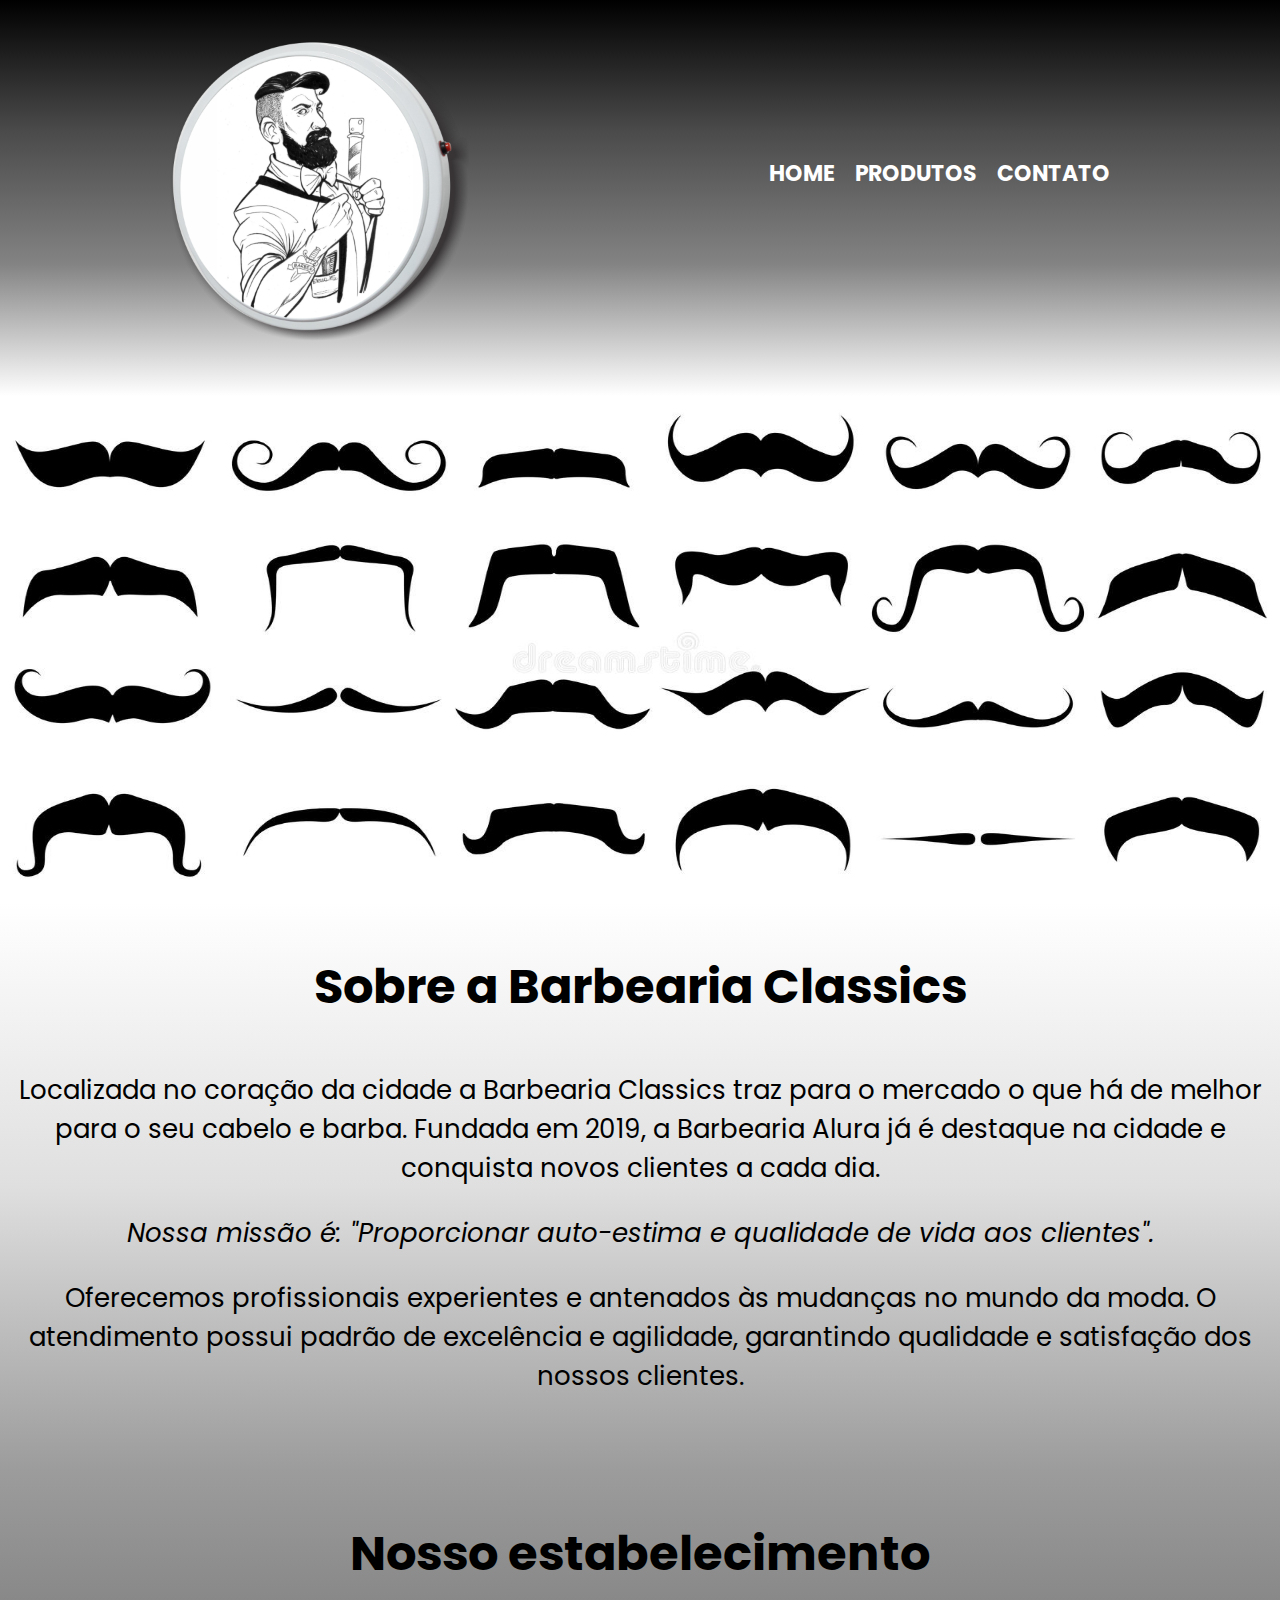
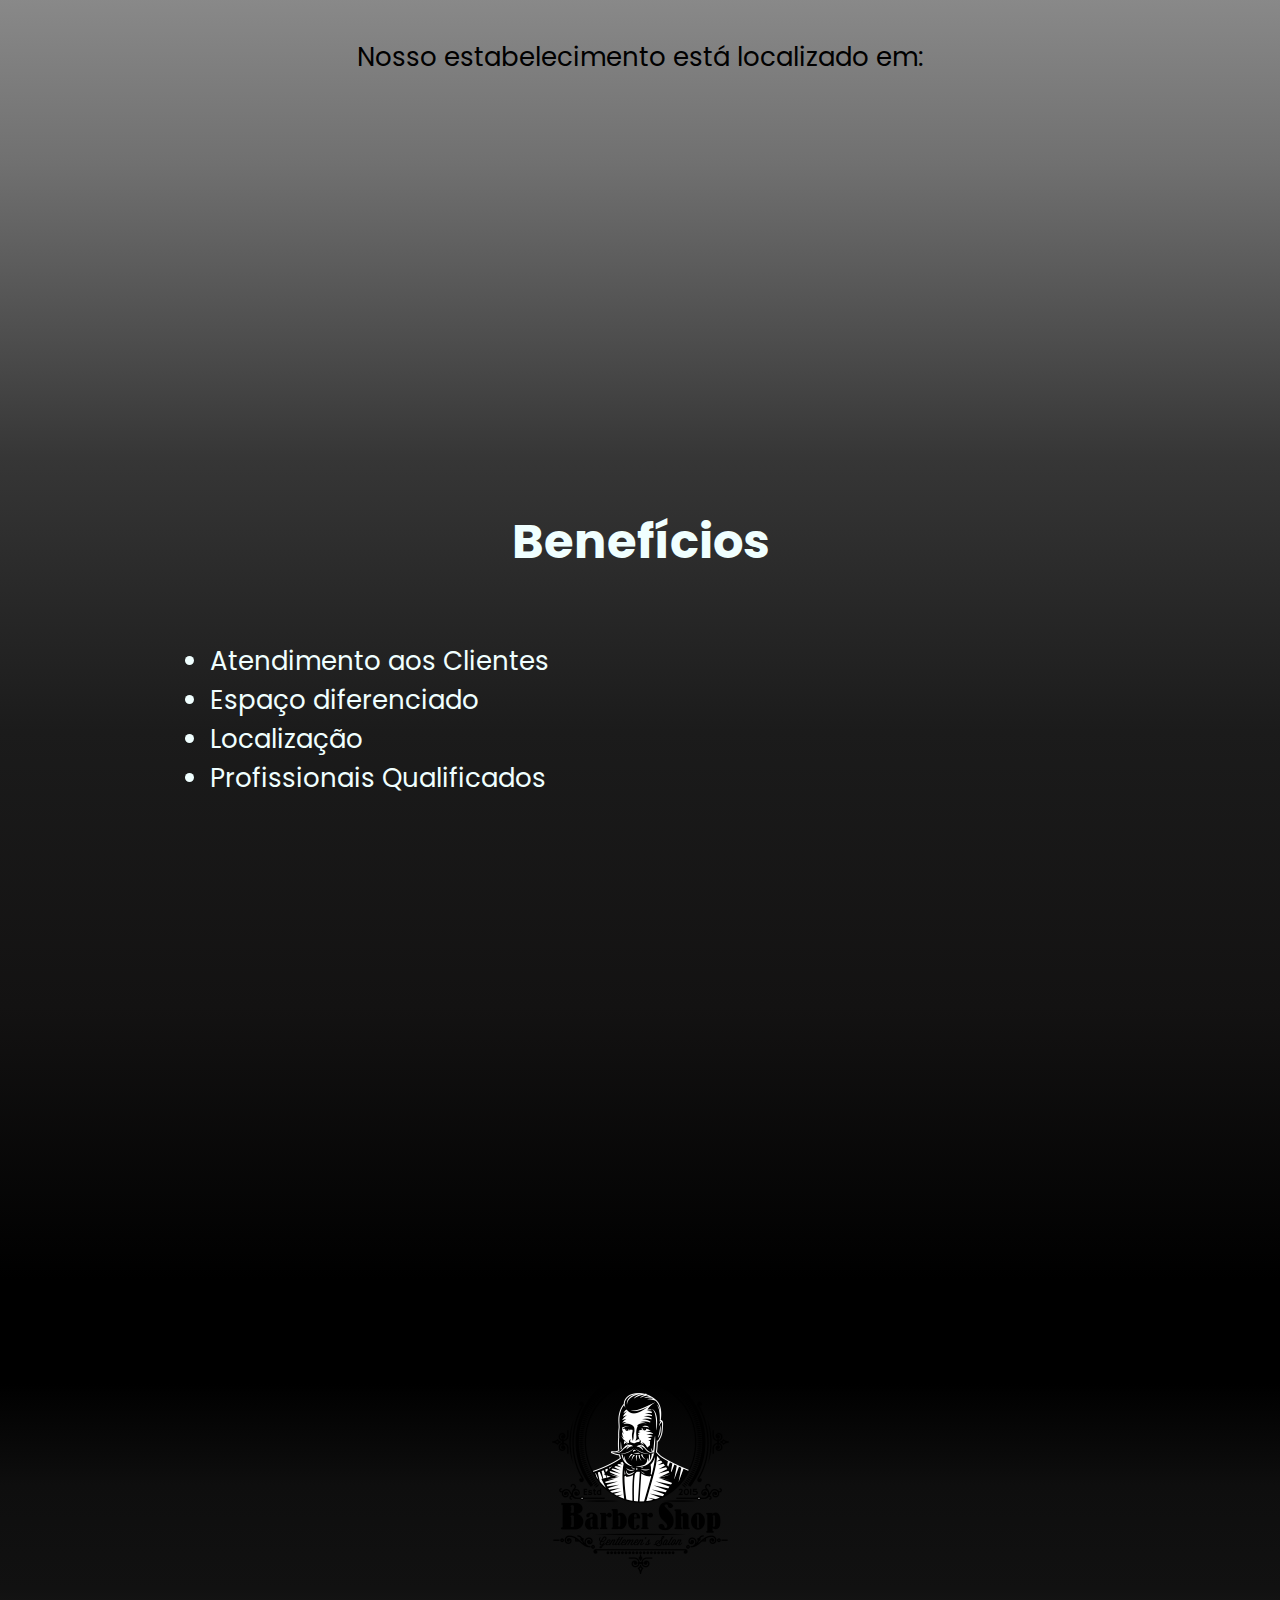
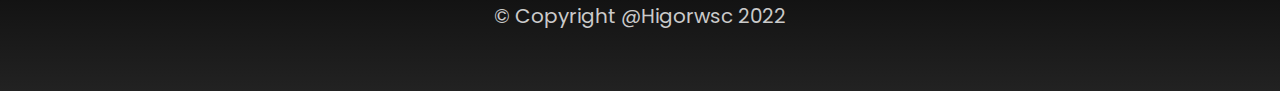
<file: index.html>
<!DOCTYPE html>
<html lang="pt-br">
	<head>
		<meta charset="UTF-8">
		<title>Barbearia Alura</title>
		<link rel="stylesheet" href="style-home.css">
		<link href="https://fonts.googleapis.com/css2?family=Poppins:wght@200&display=swap" rel="stylesheet">
			
	</head>

	<body>
		<header>
			<div class="caixa">
	
			 <h1>
			  <img src="./imagens/pngegg.png" class="logo">
			 </h1>
				
			<nav>
	
				<ul>
					<li> <a href="./index.html">
						Home 
					</a> </li>
	
					<li> <a href="./index2.html">
						Produtos 
					</a></li>
					
					<li> <a href="./index3.html">
						Contato 
					</a></li>
	
			</ul>
			</nav>
			</div>
			</header>
		<img class="banner" src="./imagens/banner.jpg">


		<main>

		<section class="principal">
			<h2 class="titulo-principal">Sobre a Barbearia Classics</h2>
	 
			<p class="p-principal">Localizada no coração da cidade a Barbearia Classics traz para o mercado o que há de melhor para o seu cabelo e barba. Fundada em 2019, a Barbearia Alura já é destaque na cidade e conquista novos clientes a cada dia.</p>

			<p id="missao"><em>Nossa missão é: "Proporcionar auto-estima e qualidade de vida aos clientes".</em></p>

			<p>Oferecemos profissionais experientes e antenados às mudanças no mundo da moda. O atendimento possui padrão de excelência e agilidade, garantindo qualidade e satisfação dos nossos clientes.</p>
		</section>

		<section class="mapa">
			<h3 class="titulo-principal"> Nosso estabelecimento</h3>
			<p >Nosso estabelecimento está localizado em:</p>

			<iframe class="map" src="https://www.google.com/maps/embed?pb=!1m18!1m12!1m3!1d1875.2062229727212!2d-44.15855837109956!3d-19.949149666938656!2m3!1f0!2f0!3f0!3m2!1i1024!2i768!4f13.1!3m3!1m2!1s0xa6c19bdc3f3a63%3A0x74a31bc94ac7c50a!2s3%C2%B0%20Departamento%20de%20Pol%C3%ADcia%20Civil!5e0!3m2!1spt-BR!2sbr!4v1657739837014!5m2!1spt-BR!2sbr" width="85%" height="300"  style="border:0;" allowfullscreen="" loading="lazy" referrerpolicy="no-referrer-when-downgrade"></iframe>			


		</section>

		<section class="beneficios">
			<h4 class="titulo-principal">Benefícios</h4>


			<div class="conteudo-beneficios">
			<ul class="lista-beneficios">
				<li class="itens">Atendimento aos Clientes</li>
				<li class="itens">Espaço diferenciado</li>
				<li class="itens">Localização</li>
				<li class="itens">Profissionais Qualificados</li>
			</ul>
		</div>

			

			<div class="video"><iframe width="560" height="380" src="https://www.youtube.com/embed/vAB5lJTeGho" title="YouTube video player" frameborder="0" allow="accelerometer; autoplay; clipboard-write; encrypted-media; gyroscope; picture-in-picture" allowfullscreen></iframe>
			</div>

		</section>
		</main>





		<footer>
            <img src="./imagens/pngegglogo.png" alt="logo site">
            <p class="footer">&copy; Copyright @Higorwsc 2022</p>
        </footer>

	</body>
</html>
</file>
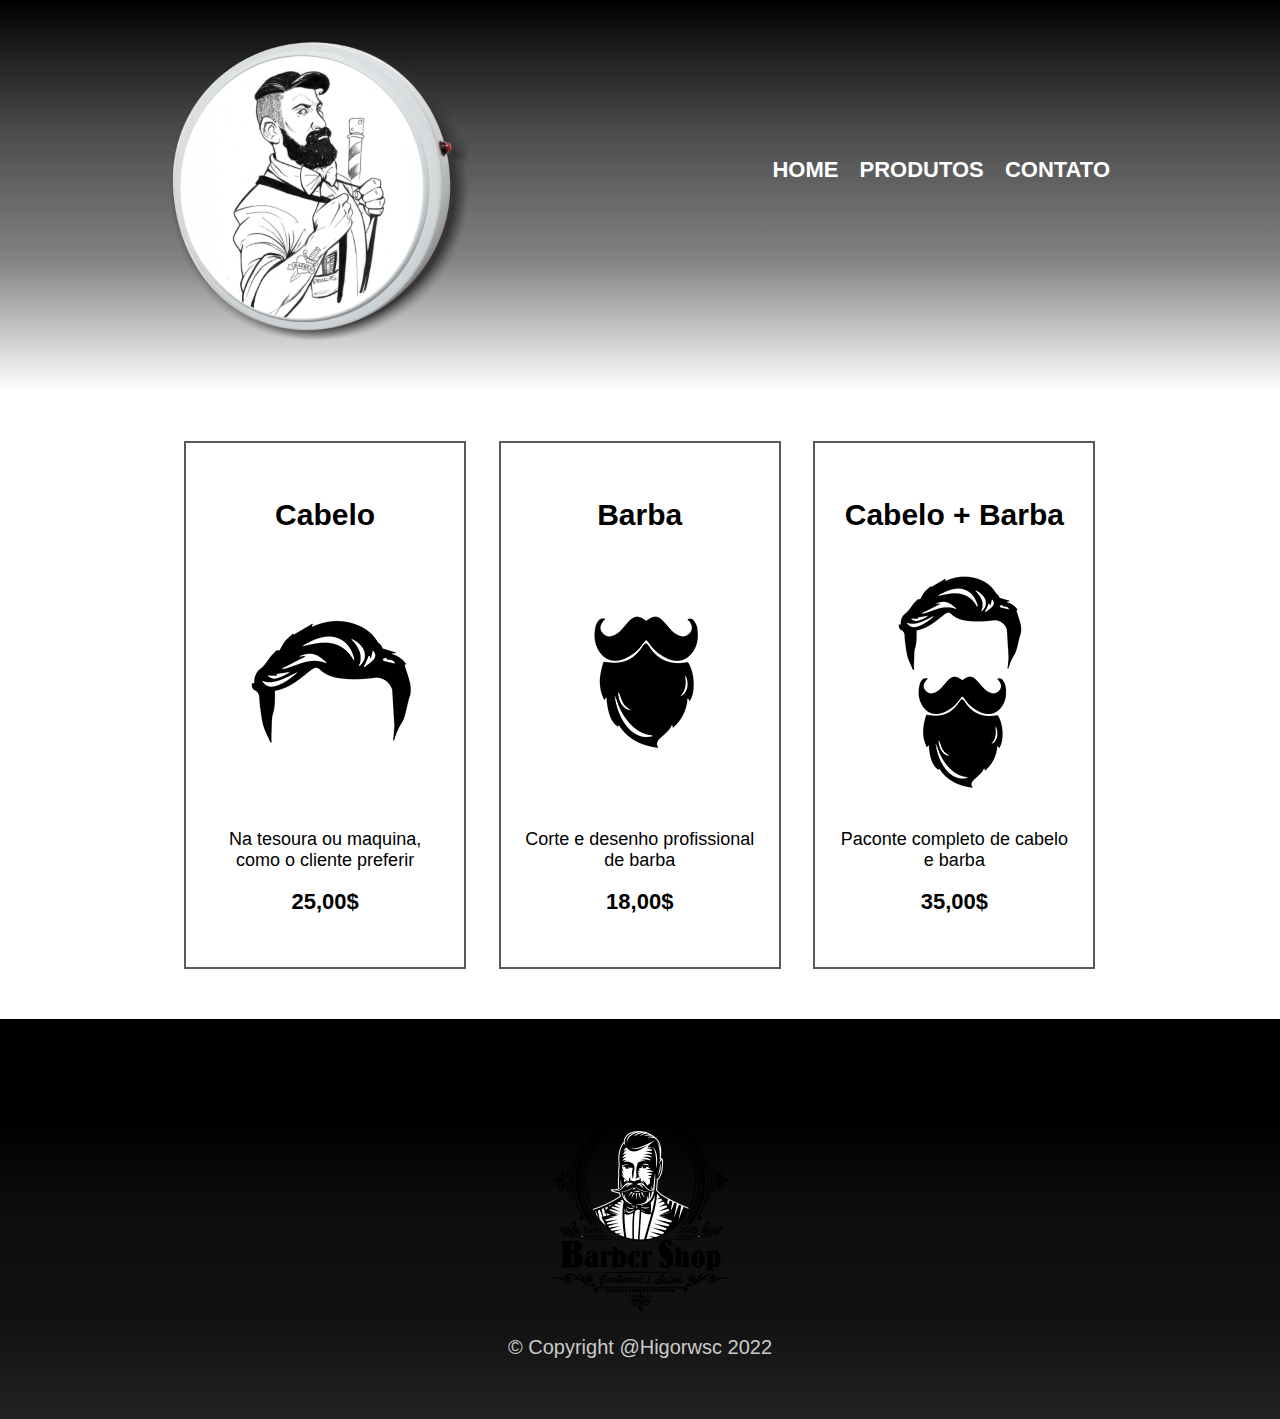
<file: index2.html>
<!DOCTYPE html>
<html lang="en">
<head>
    <meta charset="UTF-8">
    <meta http-equiv="X-UA-Compatible" content="IE=edge">
    <meta name="viewport" content="width=device-width, initial-scale=1.0">
    <title>Produtos</title>
    <link rel="stylesheet" href="style-produtos.css">
</head>
    <body>

        <header>
        <div class="caixa">

         <h1>
          <img src="./imagens/pngegg.png" class="logo">
         </h1>
            
        <nav>

            <ul>
                <li> <a href="./index.html">
                    Home 
                </a> </li>

                <li> <a href="./index2.html">
                    Produtos 
                </a></li>
                
                <li> <a href="./index3.html">
                    Contato 
                </a></li>

        </ul>
        </nav>
        </div>
        </header>

        <main>
            <ul class="produtos">
                <li>
                    <h2>
                    Cabelo
                    </h2>
                    <img src="./imagens/cabelo.jpg" class="imagem-produtos">
                    <p class="produto-descricao">Na tesoura ou maquina, como o cliente preferir</p>
                    <p class="produto-preco">25,00$</p>
                </li>
            <li>
                <h2>
                Barba
                </h2>
                <img src="./imagens/barba.jpg" class="imagem-produtos">
                <p class="produto-descricao" >Corte e desenho profissional de barba</p>
                <p class="produto-preco" >18,00$</p>
            </li>
        <li>
            <h2>
            Cabelo + Barba
            </h2>
            <img src="./imagens/cabelo+barba.jpg" class="imagem-produtos">
            <p class="produto-descricao" > Paconte completo de cabelo e barba</p>
            <p class="produto-preco">35,00$</p>
            </li>

            </ul>
        </main>

        <footer>
            <img src="./imagens/pngegglogo.png">
            <p class="footer">&copy; Copyright @Higorwsc 2022</p>
        </footer>

        </body>
</html>
</file>
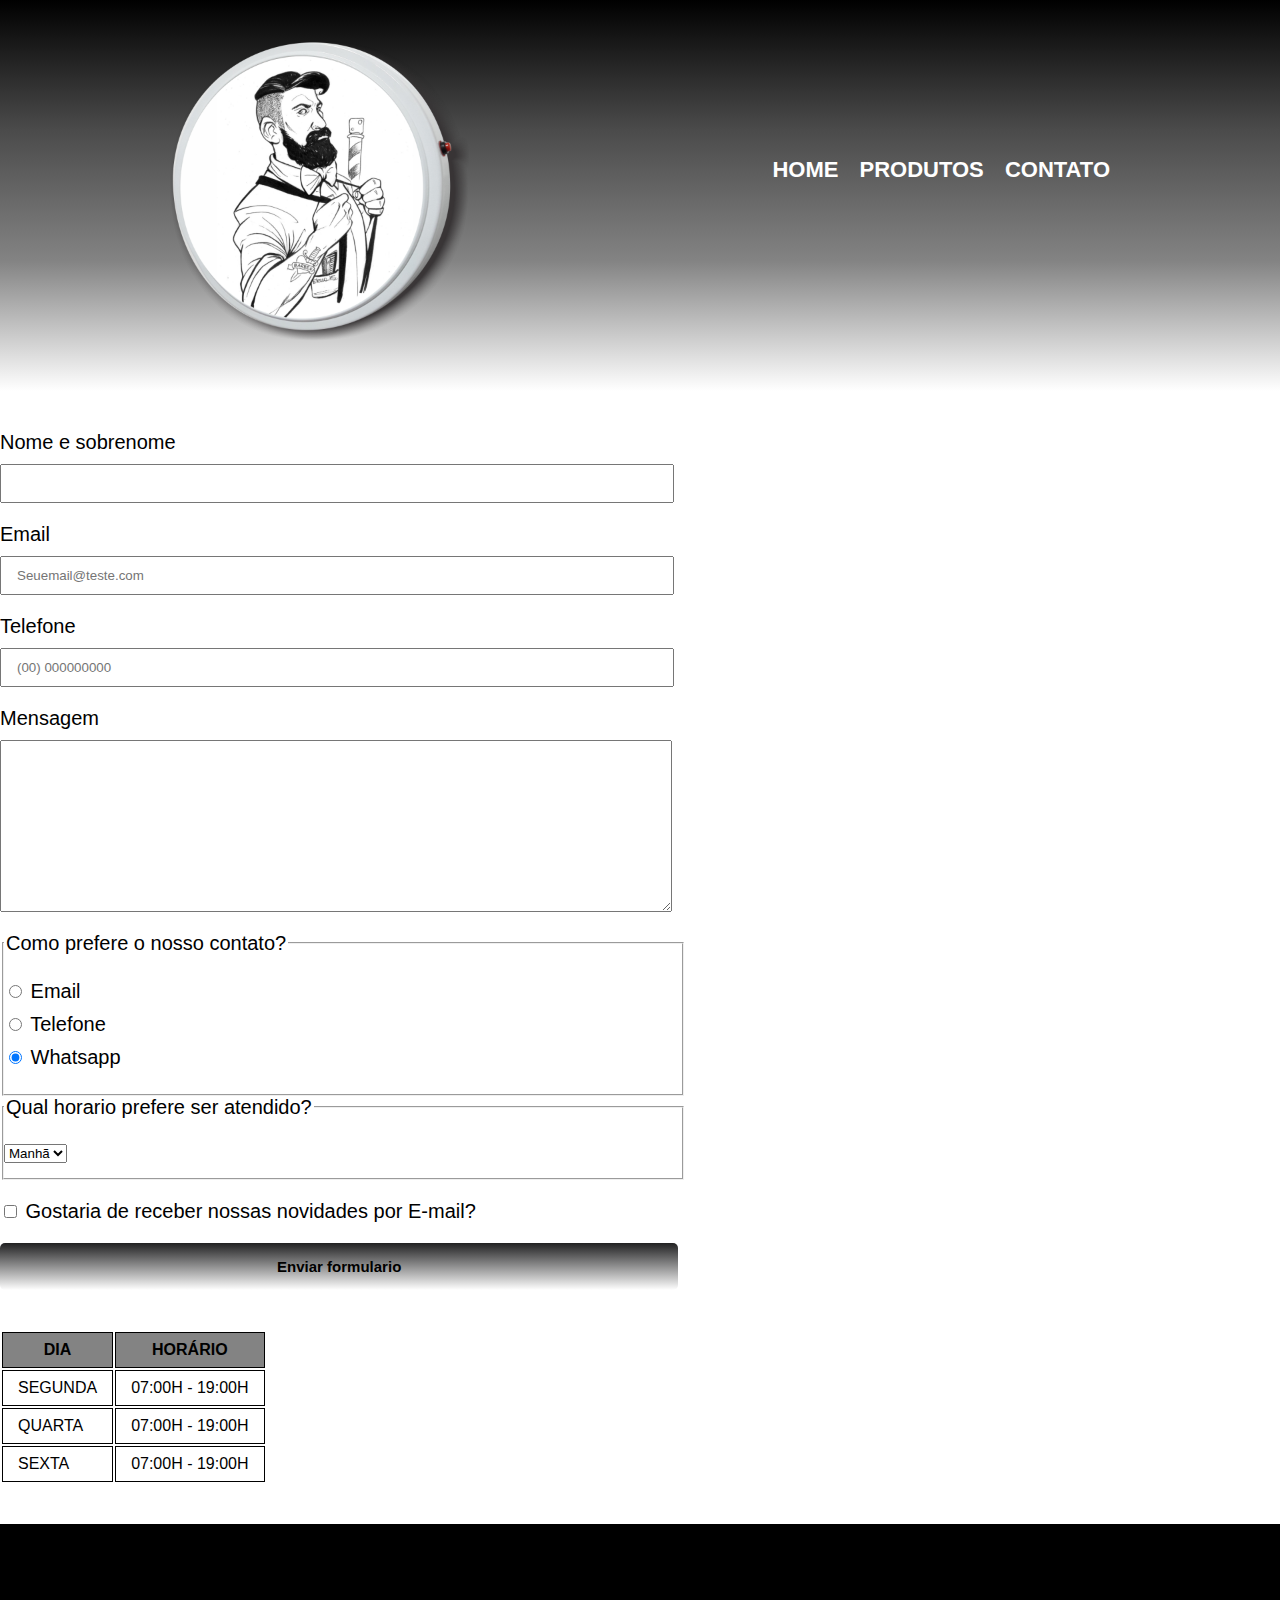
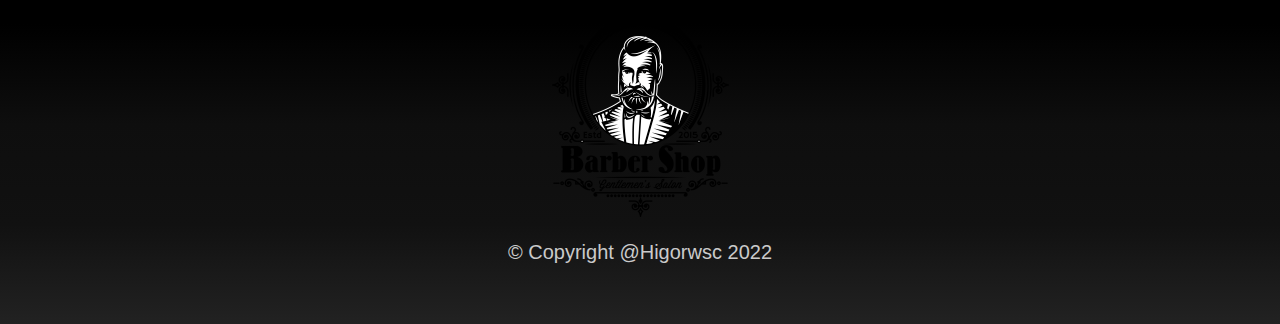
<file: index3.html>
<!DOCTYPE html>
<html lang="en">
<head>
    <meta charset="UTF-8">
    <meta http-equiv="X-UA-Compatible" content="IE=edge">
    <meta name="viewport" content="width=device-width, initial-scale=1.0">
    <title>Contato</title>
    <link rel="stylesheet" href="style-contato.css">
</head>
    <body>

        <header>
        <div class="caixa">

         <h1>
          <img src="./imagens/pngegg.png" alt="logo site" class="logo">
         </h1>
            
        <nav>

            <ul>
                <li> <a href="./index.html">
                    Home 
                </a> </li>

                <li> <a href="./index2.html">
                    Produtos 
                </a></li>
                
                <li> <a href="./index3.html">
                    Contato 
                </a></li>

        </ul>
        </nav>
        </div>
        </header>

        <main>
            <form>
            <label for="nomesobrenome">Nome e sobrenome</label>
            <input type="text" id="nomesobrenome" class="input-padrao" required>

            <label for="email">Email</label>
            <input type="email" id="email" class="input-padrao" required placeholder="Seuemail@teste.com">

            <label for="telefone" >Telefone</label>
            <input type="tel" id="telefone" class="input-padrao" required placeholder="(00) 000000000">

            <label for="mensagem"> Mensagem</label>
            <textarea cols="60" rows="10" id="Mensagem" class="input-padrao" required></textarea>


            <fieldset class="teste">
            <legend>Como prefere o nosso contato?</legend>

            <label for="radio-email"><input type="radio" name="contato" value="email" id="radio-email"> Email</label>
            

            <label for="radio-telefone"><input type="radio" name="contato" value="telefone" id="radio-telefone"> Telefone</label>
            

            <label for="radio-whatsapp"><input type="radio" name="contato" value="Whatsapp" id="radio-whatsapp" checked> Whatsapp</label>
            

            </fieldset>

            <fieldset class="teste">
            <legend>Qual horario prefere ser atendido?</legend>
            <select>
                <option>Manhã</option>
                <option>Tarde</option>
                <option>Noite</option>
            </select>
            </fieldset>


            <label class="checkbox" ><input type="checkbox"> Gostaria de receber nossas novidades por E-mail?</label>
            

            <input type="submit" value="Enviar formulario" class="enviar">


            </form>

            <table>
                <thead>

                <tr>

                    <th>DIA</th>
                    <th>HORÁRIO</th>

                </tr>
                </thead>

                <tbody>

                <tr>

                    <td>SEGUNDA</td>
                    <td>07:00H  -  19:00H</td>

                </tr>

                <tr>

                    <td>QUARTA</td>
                    <td>07:00H  -  19:00H</td>

                </tr>

                <tr>

                    <td>SEXTA</td>
                    <td>07:00H  -  19:00H</td>

                </tr>
            </tbody>

            </table>


        </main>

        

        <footer>
            <img src="./imagens/pngegglogo.png" alt="logo site">
            <p class="footer">&copy; Copyright @Higorwsc 2022</p>
        </footer>

        </body>
</html>
</file>
<file: style-home.css>
/* estilização base */


header{
    background: linear-gradient(black, #4b4b4b, #838383, rgb(255, 255, 255));
    padding: 20px 0;
}

html, body {
    margin: 0;
    padding: 0;
    font-family: 'Poppins', sans-serif;

  }

  /* footer*/

.caixa{
    position: relative;
    width: 940px;
    margin: 0 auto;
}

.logo{
    height: 300px;
}

nav{
    position: absolute;
    top: 100px;
    right: 0;
}


nav li {
    display: inline;
    margin-left: 15px;
}

nav a {
    text-transform: uppercase;
    color: rgb(255, 255, 255);
    font-weight: bold;
    font-size: 22px;
    text-decoration: none;
}

nav a:hover{
    color: rgb(98, 157, 235);
    text-decoration: underline;
}

/* página */






section p {
    text-align: center;
    color: #000000;
    

}

.p-principal {
    color: #000000;
}


.banner{
	height: 500px;
	width: 100%;

}

.principal {
    padding: 3em 0;
    background: linear-gradient(white, rgb(223, 223, 223), rgb(156, 156, 156)) ;
}

.titulo-principal{
	text-align: center;
	font-size: 3em;
	margin: 0 0 1em;
    
}

h4 {
    color: azure;
    
}



.principal em {
	font-style: italic;

}

p , .itens {
    font-size: 26px;
    
}



.map {
    margin-left: 90px;
}

.mapa{
    padding: 3em 0;
    background: linear-gradient( rgb(156, 156, 156) , rgb(112, 112, 112) , #363636) ;
}

.mapa p {
    margin-top: 10px;
    text-align: center;
    
}

.video{
    width: 560px;
    margin: 1em auto;
}

.conteudo-beneficios{
    width: 940px;
    margin: 0 auto;
}

.lista-beneficios{
    width: 40%;
    display: inline-block;
    vertical-align: top;
}

.itens{
    color: azure;
}

.beneficios {
    padding: 3em 0 ;
    background: linear-gradient(#363636 , #1b1b1b ,#131212 , #000000) ;

}











/* footer */

footer{
    text-align: center;
    background: linear-gradient(rgb(0, 0, 0), rgb(0, 0, 0), rgb(14, 14, 14), #111111 , rgb(34, 34, 34));
    padding: 40px 0;
    
}

.footer{
    color: #cacaca;
    font-size: 20px;
    margin: 20px;
}

@media screen and (max-width:480px ) {
.caixa, .principal, .conteudo-beneficios, .map, .video{
width: auto;
}

h1 {
    text-align: center;

}

nav {
    position: static;
}

.lista-beneficios{
    width: 100%;
}
}
</file>
<file: style-produtos.css>
/* estilização base */


header{
    background: linear-gradient(black, #4b4b4b, #838383, rgb(255, 255, 255));
    padding: 20px 0;
}

html, body {
    margin: 0;
    padding: 0;
    font-family: 'Poppins', sans-serif;

  }

  /* footer*/

.caixa{
    position: relative;
    width: 940px;
    margin: 0 auto;
}

.logo{
    height: 300px;
}

nav{
    position: absolute;
    top: 100px;
    right: 0;
}


nav li {
    display: inline;
    margin-left: 15px;
}

nav a {
    text-transform: uppercase;
    color: rgb(255, 255, 255);
    font-weight: bold;
    font-size: 22px;
    text-decoration: none;
}

nav a:hover{
    color: rgb(98, 157, 235);
    text-decoration: underline;
}

.produtos{
    width: 940px;
    margin: 0 auto;
    padding: 50px 0;
}

.produtos li {
    display:inline-block;
    text-align: center;
    width: 30%;
    vertical-align: top;
    margin: 0 1.5%;
    padding: 30px 20px;
    box-sizing: border-box;
    border: #5a5a5a 2px solid;
}

.produtos li:hover {
    border-color: rgb(98, 157, 235) ;
}

.produtos li:active{
    border-color: rgb(41, 87, 148) ;

}

.produtos li:hover h2 {
    font-size: 35px;

}

.produtos h2 {
    font-size: 30px;
    font-weight: bold;
}

.produto-descricao{
    font-size: 18px;
}

.produto-preco{
    font-size: 22px;
    font-weight: bold;
    margin-top: 10px;
}

footer{
    text-align: center;
    background: linear-gradient(rgb(0, 0, 0), rgb(0, 0, 0), rgb(14, 14, 14), #111111 , rgb(34, 34, 34));
    padding: 40px 0;
    
}

.footer{
    color: #cacaca;
    font-size: 20px;
    margin: 20px;
}




@media screen and (max-width:480px ) {
    .caixa, .produtos {
    width: 100%;
    }

    .caixa{
        position:center;
    }

    nav{
        position:static;
    }

    .logo {
        justify-content: center;
    }

  .produtos, .produto-descricao,.produto-preco{
    
    display:inline-flex;
}




    .imagem-produtos{
        width: 100%;
    }
    
}
</file>
<file: style-contato.css>
/* estilização base */


header{
    background: linear-gradient(black, #4b4b4b, #838383, rgb(255, 255, 255));
    padding: 20px 0;
}

html, body {
    margin: 0;
    padding: 0;
    font-family: 'Poppins', sans-serif;

  }

  /* footer*/

.caixa{
    position: relative;
    width: 940px;
    margin: 0 auto;
}

.logo{
    height: 300px;
}

nav{
    position: absolute;
    top: 100px;
    right: 0;
}


nav li {
    display: inline;
    margin-left: 15px;
}

nav a {
    text-transform: uppercase;
    color: rgb(255, 255, 255);
    font-weight: bold;
    font-size: 22px;
    text-decoration: none;
}

nav a:hover{
    color: rgb(98, 157, 235);
    text-decoration: underline;
}


form{
    margin: 40px 0;
}

form label, form legend {
    display: block;
    font-size: 20px;
    margin: 0 0 10px;
}

.input-padrao {
    display: block;
    margin: 0 0 20px;
    padding: 10px 15px;
    width: 50%;
}

.checkbox{
    margin: 20px 0px;
}

.enviar, .teste {
    width: 53%;
    padding: 15px 0;
  
}

.enviar {
   
    background: linear-gradient(rgb(33, 33, 34), rgb(255, 255, 255));
    color: rgb(0, 0, 0);
    font-weight: bold;
    font-size: 15px;
    border: none;
    border-radius: 5px;
    transition-duration: 1s ;
    cursor: pointer;
}

.enviar:hover{
    
    background: linear-gradient(rgb(255, 255, 255), rgb(34, 34, 34));
    transform:scale(1.1);
}

table{
    margin: 20px 0 40px;
}

thead{
    background: #838383;
    color: #000000;
    font-weight: bold;
}

td, th {
    border: 0.2px solid black;
    padding: 8px 15px;
}






footer{
    text-align: center;
    background: linear-gradient(rgb(0, 0, 0), rgb(0, 0, 0), rgb(14, 14, 14), #111111 , rgb(34, 34, 34));
    padding: 40px 0;
    
}

.footer{
    color: #cacaca;
    font-size: 20px;
    margin: 20px;
}

@media screen and (max-width:480px ) {
    .caixa, .produtos {
    width: 100%;
    }

    .caixa{
        position:center;
    }

    nav{
        position:static;
    }

    .logo {
        justify-content: center;
    }
}
</file>
